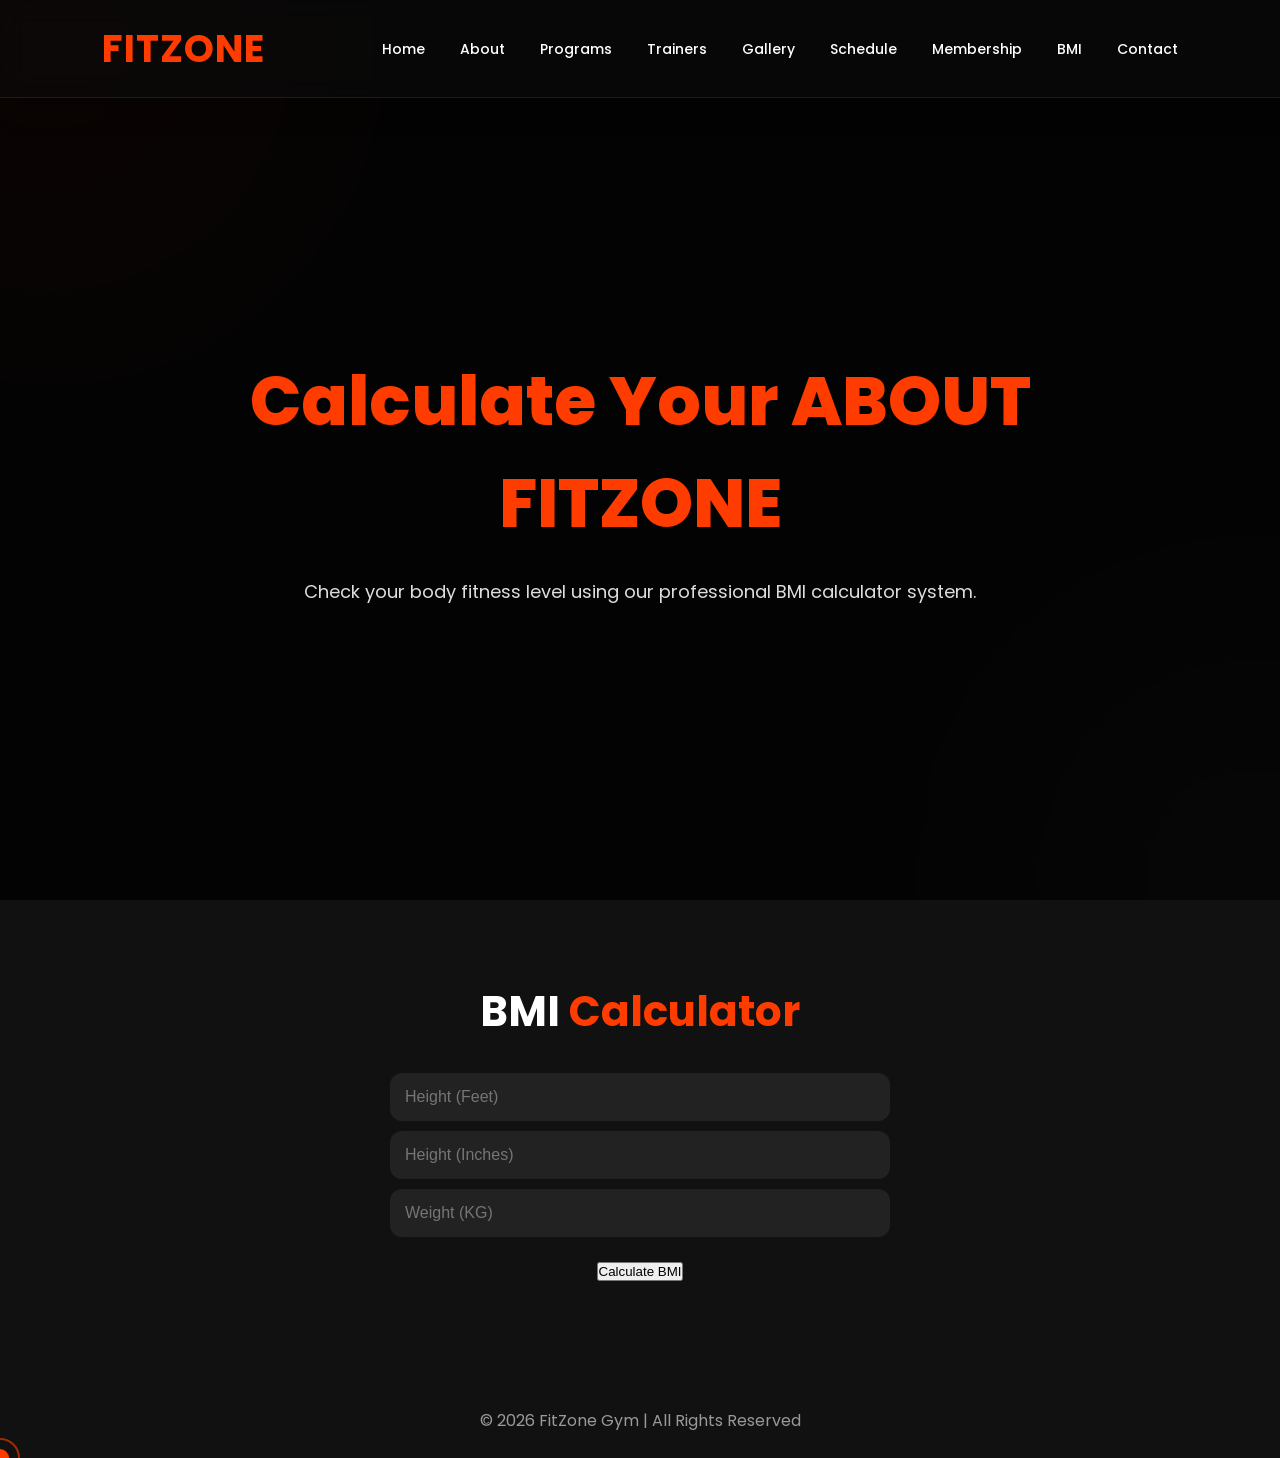
<file: bmi.html>
<!DOCTYPE html>
<html lang="en">

<head>

<meta charset="UTF-8">
<meta name="viewport" content="width=device-width, initial-scale=1.0">

<title>BMI Calculator | FitZone</title>

<link rel="stylesheet" href="style.css">

</head>

<body>

<!-- HEADER -->

<header>

    <div class="logo">
        FITZONE
    </div>

    <div class="menu-toggle">
        ☰
    </div>

    <nav>

        <ul>

            <li><a href="index.html">Home</a></li>

            <li><a href="about.html">About</a></li>

            <li><a href="program.html">Programs</a></li>

            <li><a href="trainer.html">Trainers</a></li>

            <li><a href="gallery.html">Gallery</a></li>

            <li><a href="schedule.html">Schedule</a></li>

            <li><a href="membership.html">Membership</a></li>

            <li><a href="bmi.html" class="active">BMI</a></li>

            <li><a href="contact.html">Contact</a></li>

        </ul>

    </nav>

</header>

<!-- BMI HERO -->

<section class="about-hero">

    <div class="about-content">

        <h1>
            Calculate Your
            <span class="about-typing"></span>
        </h1>

        <p>
            Check your body fitness level
            using our professional BMI
            calculator system.
        </p>

    </div>

</section>

<!-- BMI CALCULATOR -->

<section class="bmi reveal">

    <h2 class="section-title">
        BMI <span>Calculator</span>
    </h2>

    <div class="bmi-box">

        <input
        type="number"
        id="feet"
        placeholder="Height (Feet)">

        <input
        type="number"
        id="inches"
        placeholder="Height (Inches)">

        <input
        type="number"
        id="weight"
        placeholder="Weight (KG)">

        <button onclick="calculateBMI()">
            Calculate BMI
        </button>

        <div id="result"></div>

    </div>

</section>

<!-- FOOTER -->

<footer>

    <p>
        © 2026 FitZone Gym | All Rights Reserved
    </p>

</footer>

<!-- CURSOR -->

<div class="cursor"></div>
<div class="cursor-border"></div>

<!-- TOP BUTTON -->

<button id="topBtn">
    ↑
</button>

<script src="script.js"></script>

</body>
</html>
</file>
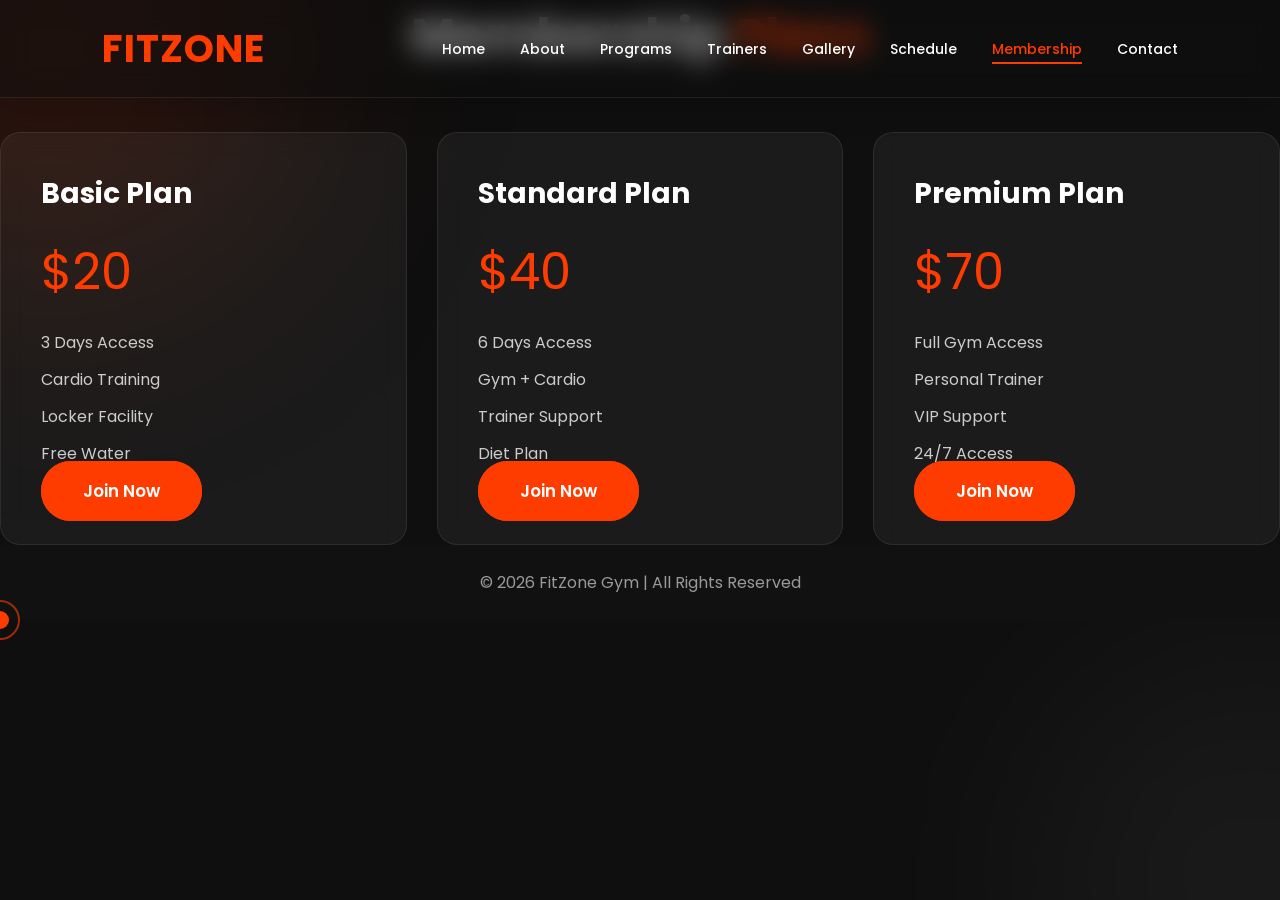
<file: membership.html>
<!DOCTYPE html>
<html lang="en">

<head>

<meta charset="UTF-8">
<meta name="viewport" content="width=device-width, initial-scale=1.0">

<title>Membership Plans | FitZone</title>

<link rel="stylesheet" href="style.css">

</head>

<body>

<!-- HEADER -->

<header>

    <div class="logo">
        FITZONE
    </div>

    <div class="menu-toggle">
        ☰
    </div>

    <nav>

        <ul>

            <li><a href="index.html">Home</a></li>

            <li><a href="about.html">About</a></li>

            <li><a href="program.html">Programs</a></li>

            <li><a href="trainer.html">Trainers</a></li>

            <li><a href="gallery.html">Gallery</a></li>

            <li><a href="schedule.html">Schedule</a></li>

            <li><a href="membership.html" class="active">Membership</a></li>

            <li><a href="contact.html">Contact</a></li>

        </ul>

    </nav>

</header>

<!-- MEMBERSHIP -->

<section class="membership-page">

    <h2 class="section-title">
        Membership <span>Plans</span>
    </h2>

    <div class="price-container">

        <!-- CARD 1 -->

        <div class="price-card">

            <h3>Basic Plan</h3>

            <div class="price">
                $20
            </div>

            <p>3 Days Access</p>

            <p>Cardio Training</p>

            <p>Locker Facility</p>

            <p>Free Water</p>

            <a href="#" class="btn">
                Join Now
            </a>

        </div>

        <!-- CARD 2 -->

        <div class="price-card">

            <h3>Standard Plan</h3>

            <div class="price">
                $40
            </div>

            <p>6 Days Access</p>

            <p>Gym + Cardio</p>

            <p>Trainer Support</p>

            <p>Diet Plan</p>

            <a href="#" class="btn">
                Join Now
            </a>

        </div>

        <!-- CARD 3 -->

        <div class="price-card">

            <h3>Premium Plan</h3>

            <div class="price">
                $70
            </div>

            <p>Full Gym Access</p>

            <p>Personal Trainer</p>

            <p>VIP Support</p>

            <p>24/7 Access</p>

            <a href="#" class="btn">
                Join Now
            </a>

        </div>

    </div>

</section>

<!-- FOOTER -->

<footer>

    <p>
        © 2026 FitZone Gym | All Rights Reserved
    </p>

</footer>

<!-- CURSOR -->

<div class="cursor"></div>
<div class="cursor-border"></div>

<!-- TOP BUTTON -->

<button id="topBtn">
    ↑
</button>

<script src="script.js"></script>

</body>
</html>
</file>
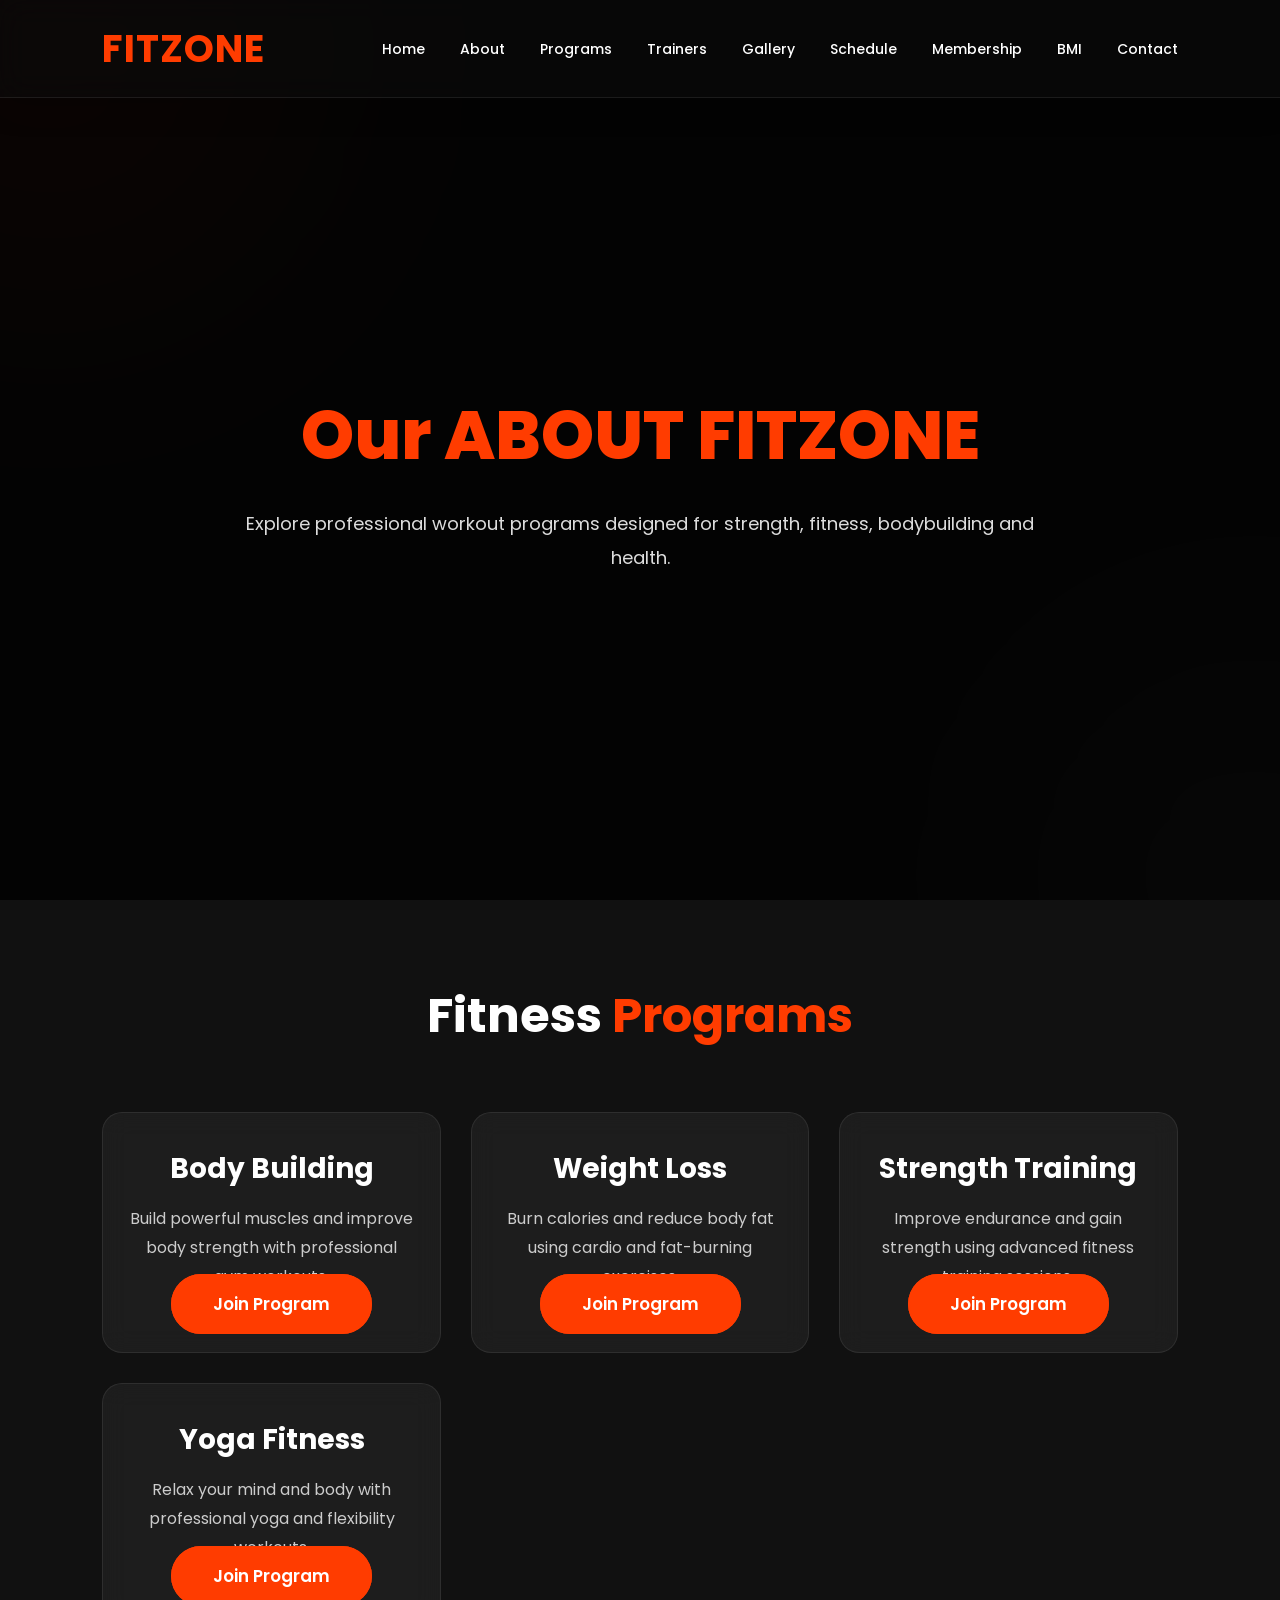
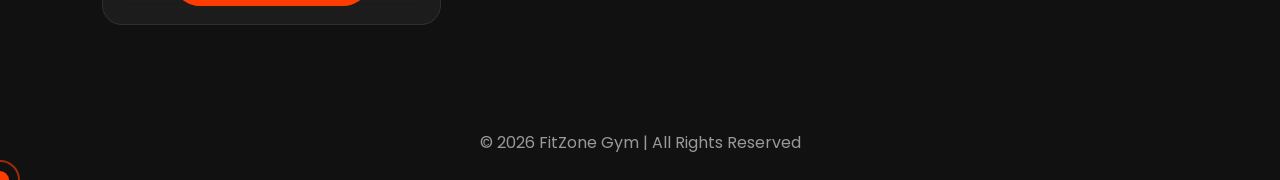
<file: programs.html>
<!DOCTYPE html>
<html lang="en">

<head>

<meta charset="UTF-8">
<meta name="viewport" content="width=device-width, initial-scale=1.0">

<title>Programs | FitZone</title>

<link rel="stylesheet" href="style.css">

</head>

<body>

<!-- HEADER -->

<header>

    <div class="logo">
        FITZONE
    </div>

    <div class="menu-toggle">
        ☰
    </div>

    <nav>

        <ul>

            <li><a href="index.html">Home</a></li>

            <li><a href="about.html">About</a></li>

            <li><a href="program.html" class="active">Programs</a></li>

            <li><a href="trainer.html">Trainers</a></li>

            <li><a href="gallery.html">Gallery</a></li>

            <li><a href="schedule.html">Schedule</a></li>

            <li><a href="membership.html">Membership</a></li>

            <li><a href="bmi.html">BMI</a></li>

            <li><a href="contact.html">Contact</a></li>

        </ul>

    </nav>

</header>

<!-- HERO -->

<section class="about-hero">

    <div class="about-content">

        <h1>
            Our <span class="about-typing"></span>
        </h1>

        <p>
            Explore professional workout
            programs designed for strength,
            fitness, bodybuilding and health.
        </p>

    </div>

</section>

<!-- PROGRAMS -->

<section class="programs reveal">

    <h2 class="section-title">
        Fitness <span>Programs</span>
    </h2>

    <div class="program-container">

        <!-- CARD 1 -->

        <div class="program-card">

            <h3>Body Building</h3>

            <p>
                Build powerful muscles and
                improve body strength with
                professional gym workouts.
            </p>

            <a href="#" class="btn">
                Join Program
            </a>

        </div>

        <!-- CARD 2 -->

        <div class="program-card">

            <h3>Weight Loss</h3>

            <p>
                Burn calories and reduce
                body fat using cardio and
                fat-burning exercises.
            </p>

            <a href="#" class="btn">
                Join Program
            </a>

        </div>

        <!-- CARD 3 -->

        <div class="program-card">

            <h3>Strength Training</h3>

            <p>
                Improve endurance and gain
                strength using advanced
                fitness training sessions.
            </p>

            <a href="#" class="btn">
                Join Program
            </a>

        </div>

        <!-- CARD 4 -->

        <div class="program-card">

            <h3>Yoga Fitness</h3>

            <p>
                Relax your mind and body
                with professional yoga and
                flexibility workouts.
            </p>

            <a href="#" class="btn">
                Join Program
            </a>

        </div>

    </div>

</section>

<!-- FOOTER -->

<footer>

    <p>
        © 2026 FitZone Gym | All Rights Reserved
    </p>

</footer>

<!-- CURSOR -->

<div class="cursor"></div>
<div class="cursor-border"></div>

<!-- TOP BUTTON -->

<button id="topBtn">
    ↑
</button>

<script src="script.js"></script>

</body>
</html>
</file>
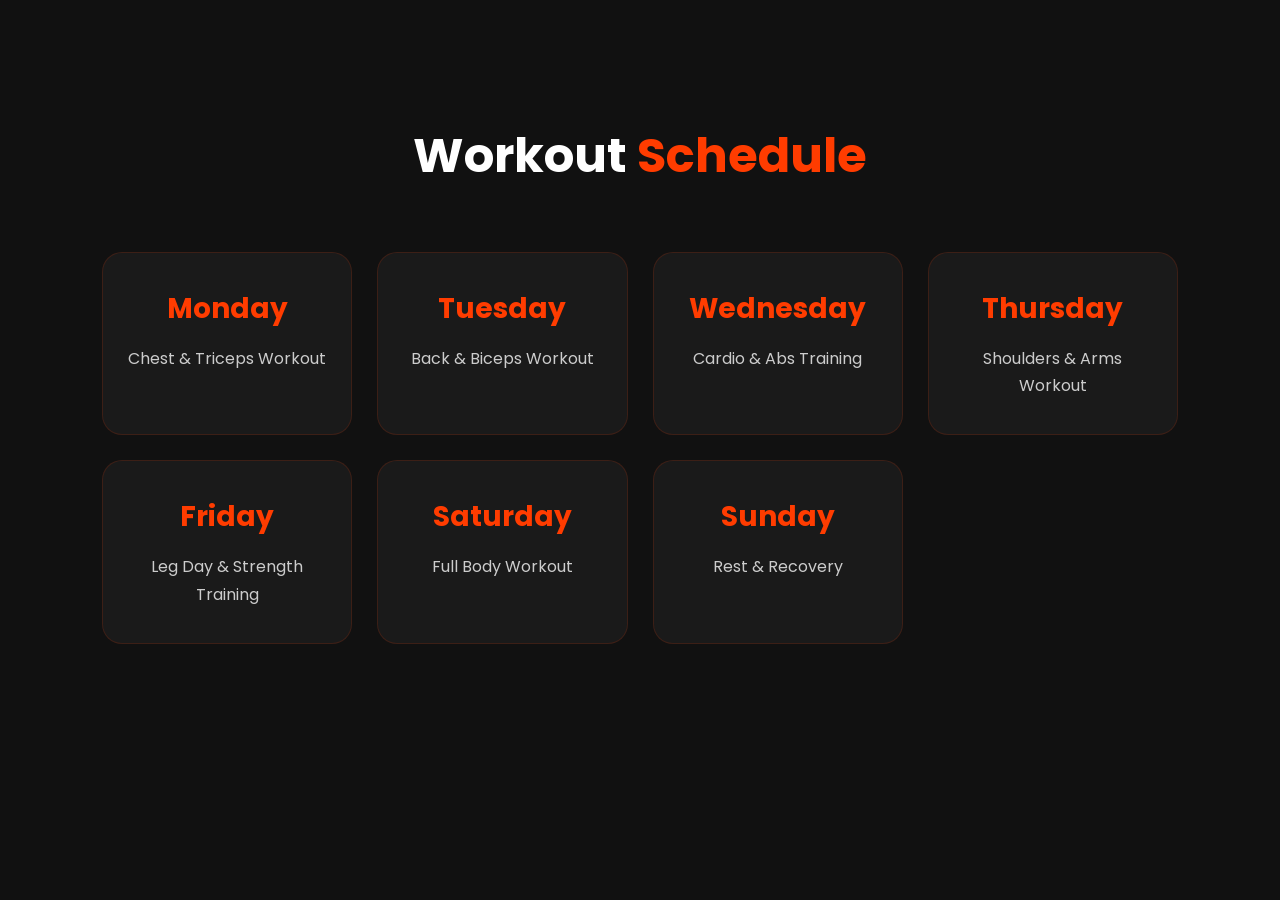
<file: schedule.html>
<!DOCTYPE html>
<html lang="en">

<head>

<meta charset="UTF-8">

<meta name="viewport"
content="width=device-width, initial-scale=1.0">

<title>Workout Schedule</title>

<link rel="stylesheet" href="style.css">

</head>

<body>

<section class="schedule-page">

<h1 class="section-title">
Workout <span>Schedule</span>
</h1>

<div class="days-container">

<div class="day-card">
<h3>Monday</h3>
<p>Chest & Triceps Workout</p>
</div>

<div class="day-card">
<h3>Tuesday</h3>
<p>Back & Biceps Workout</p>
</div>

<div class="day-card">
<h3>Wednesday</h3>
<p>Cardio & Abs Training</p>
</div>

<div class="day-card">
<h3>Thursday</h3>
<p>Shoulders & Arms Workout</p>
</div>

<div class="day-card">
<h3>Friday</h3>
<p>Leg Day & Strength Training</p>
</div>

<div class="day-card">
<h3>Saturday</h3>
<p>Full Body Workout</p>
</div>

<div class="day-card">
<h3>Sunday</h3>
<p>Rest & Recovery</p>
</div>

</div>

</section>

</body>
</html>
</file>
<file: style.css>
/* GOOGLE FONT */
@import url('https://fonts.googleapis.com/css2?family=Poppins:wght@300;400;500;600;700;800&display=swap');

/* RESET */

*{
    margin:0;
    padding:0;
    box-sizing:border-box;
    scroll-behavior:smooth;
    -webkit-tap-highlight-color:transparent;
}

html{
    overflow-x:hidden;
}

body{
    font-family:'Poppins',sans-serif;
    background:#0f0f0f;
    color:#fff;
    overflow-x:hidden;
    position:relative;
}

/* GLOW BACKGROUND */

body::before{
    content:"";
    position:fixed;
    top:-200px;
    left:-200px;
    width:500px;
    height:500px;
    background:rgba(255,60,0,0.12);
    border-radius:50%;
    filter:blur(120px);
    animation:floatGlow 10s infinite alternate;
    z-index:-1;
}

body::after{
    content:"";
    position:fixed;
    bottom:-200px;
    right:-200px;
    width:450px;
    height:450px;
    background:rgba(255,255,255,0.05);
    border-radius:50%;
    filter:blur(120px);
    animation:floatGlow2 12s infinite alternate;
    z-index:-1;
}

@keyframes floatGlow{
    0%{
        transform:translate(0,0);
    }

    100%{
        transform:translate(120px,80px);
    }
}

@keyframes floatGlow2{
    0%{
        transform:translate(0,0);
    }

    100%{
        transform:translate(-100px,-60px);
    }
}

/* SCROLLBAR */

::-webkit-scrollbar{
    width:10px;
}

::-webkit-scrollbar-track{
    background:#111;
}

::-webkit-scrollbar-thumb{
    background:#ff3c00;
    border-radius:20px;
}

/* =========================
   GLASS NAVBAR
========================= */

header{
    width:100%;

    padding:18px 7%;

    display:flex;
    justify-content:space-between;
    align-items:center;

    position:fixed;
    top:0;
    left:0;

    z-index:1000;

    background:rgba(15,15,15,0.45);

    backdrop-filter:blur(14px);
    -webkit-backdrop-filter:blur(14px);

    border-bottom:
    1px solid rgba(255,255,255,0.08);

    box-shadow:
    0 8px 32px rgba(0,0,0,0.2);

    transition:0.4s ease;
}

/* STICKY */

header.sticky{

    background:rgba(0,0,0,0.65);

    backdrop-filter:blur(18px);
    -webkit-backdrop-filter:blur(18px);

    padding:14px 7%;

    box-shadow:
    0 8px 30px rgba(0,0,0,0.35);
}

/* LOGO */

.logo{
    font-size:30px;
    font-weight:700;
    color:#ff3c00;
    letter-spacing:1px;
    cursor:pointer;
}

/* NAVBAR */

nav ul{
    display:flex;
    align-items:center;
    gap:28px;
    list-style:none;
}

nav ul li a{
    position:relative;
    text-decoration:none;
    color:white;
    font-size:15px;
    font-weight:500;
    transition:0.3s;
    padding-bottom:5px;
}

nav ul li a::after{
    content:"";
    position:absolute;
    left:0;
    bottom:0;
    width:0%;
    height:2px;
    background:#ff3c00;
    transition:0.3s;
}

nav ul li a:hover,
nav ul li a.active{
    color:#ff3c00;
}

nav ul li a:hover::after,
nav ul li a.active::after{
    width:100%;
}

/* MENU */

.menu-toggle{
    display:none;
    font-size:32px;
    color:white;
    cursor:pointer;
}

/* HERO */

.hero{
    width:100%;
    min-height:100vh;
    padding:140px 8% 80px;
    display:flex;
    justify-content:center;
    align-items:center;
    flex-direction:column;
    text-align:center;

    background:
    linear-gradient(rgba(0,0,0,0.75),
    rgba(0,0,0,0.75)),
    url('https://images.unsplash.com/photo-1517836357463-d25dfeac3438?q=80&w=1470&auto=format&fit=crop');

    background-size:cover;
    background-position:center;
    background-attachment:fixed;
}

.hero h1{
    font-size:72px;
    font-weight:800;
    line-height:1.1;
    margin-bottom:25px;
}

.typing{
    color:#ff3c00;
    border-right:3px solid #fff;
    padding-right:6px;
    animation:blink 0.7s infinite;
}

@keyframes blink{
    50%{
        border-color:transparent;
    }
}

.hero p{
    max-width:700px;
    font-size:18px;
    color:#dcdcdc;
    line-height:1.8;
    margin-bottom:35px;
}

/* BUTTONS */

.hero-btns{
    display:flex;
    gap:20px;
    flex-wrap:wrap;
    justify-content:center;
}

.btn{
    padding:15px 35px;
    background:#ff3c00;
    color:white;
    text-decoration:none;
    border-radius:50px;
    font-weight:600;
    border:2px solid #ff3c00;
    transition:0.4s ease;
    cursor:pointer;
    outline:none;
}

.btn:hover{
    transform:translateY(-5px);
    background:transparent;
    color:#ff3c00;
}

.btn2{
    background:transparent;
    color:white;
}

/* SECTION TITLE */

.section-title{
    font-size:48px;
    margin-bottom:60px;
    text-align:center;
}

.section-title span{
    color:#ff3c00;
}

/* STATS */

.stats{
    width:100%;
    padding:80px 8%;
    display:grid;
    grid-template-columns:repeat(auto-fit,minmax(220px,1fr));
    gap:25px;
    background:#151515;
}

/* COMMON CARD */

.stat-box,
.program-card,
.trainer-card,
.price-card,
.schedule-card{
    background:rgba(255,255,255,0.05);
    backdrop-filter:blur(12px);
    border:1px solid rgba(255,255,255,0.08);
    border-radius:20px;
    transition:0.4s ease;
    overflow:hidden;
    position:relative;
}

.stat-box:hover,
.program-card:hover,
.trainer-card:hover,
.price-card:hover,
.schedule-card:hover{
    transform:translateY(-10px);
    box-shadow:
    0 0 20px rgba(255,60,0,0.2),
    0 0 40px rgba(255,60,0,0.1);
}

/* STATS */

.stat-box{
    padding:40px 20px;
    text-align:center;
}

.stat-box h2{
    font-size:45px;
    color:#ff3c00;
    margin-bottom:10px;
}

.stat-box p{
    color:#ccc;
}

/* PROGRAMS */

.programs{
    padding:80px 8%;
    background:#111;
    text-align:center;
}

.program-container{
    display:grid;
    grid-template-columns:repeat(auto-fit,minmax(280px,1fr));
    gap:30px;
}

.program-card{
    padding:35px 25px;
    overflow:hidden;
}

.program-card h3{
    font-size:28px;
    margin-bottom:15px;
}

.program-card p{
    color:#ccc;
    line-height:1.8;
}

/* TRAINERS */

.trainers{
    padding:80px 8%;
    text-align:center;
    overflow:hidden;
}

.trainer-container{
    display:grid;
    grid-template-columns:repeat(auto-fit,minmax(250px,1fr));
    gap:30px;
}

.trainer-card img{
    width:100%;
    height:320px;
    object-fit:cover;
    transition:0.5s;
}

.trainer-card:hover img{
    transform:scale(1.08);
}

.trainer-info{
    padding:25px;
}

.trainer-info h3{
    margin-bottom:10px;
    font-size:24px;
}

.trainer-info p{
    color:#bbb;
}

/* MEMBERSHIP */

.membership{
    padding:80px 8%;
    background:#151515;
    text-align:center;
}

.price-container{
    display:grid;
    grid-template-columns:repeat(auto-fit,minmax(280px,1fr));
    gap:30px;
}

.price-card{
    padding:40px;
    overflow:hidden;
}

.price-card h3{
    font-size:28px;
    margin-bottom:20px;
}

.price{
    font-size:50px;
    color:#ff3c00;
    margin-bottom:20px;
}

.price-card p{
    margin:12px 0;
    color:#ccc;
}

/* SCHEDULE */

.schedule{
    padding:80px 8%;
    background:#111;
    text-align:center;
}

.schedule-container{
    display:grid;
    grid-template-columns:repeat(auto-fit,minmax(220px,1fr));
    gap:25px;
}

.schedule-card{
    padding:35px 20px;
    overflow:hidden;
}

.schedule-card h3{
    color:#ff3c00;
    margin-bottom:15px;
    font-size:24px;
}

.schedule-card p{
    color:#ccc;
}

/* SLIDER */

.slider-section{
    padding:80px 8%;
    background:#151515;
    text-align:center;
}

.slider{
    width:100%;
    overflow:hidden;
    border-radius:20px;
}

.slides{
    display:flex;
    width:500%;
    animation:slide 18s infinite;
}

.slides img{
    width:100%;
    height:500px;
    object-fit:cover;
}

@keyframes slide{

    0%,18%{
        transform:translateX(0);
    }

    20%,38%{
        transform:translateX(-100%);
    }

    40%,58%{
        transform:translateX(-200%);
    }

    60%,78%{
        transform:translateX(-300%);
    }

    80%,100%{
        transform:translateX(-400%);
    }
}

/* BMI */

.bmi{
    padding:80px 8%;
    background:#111;
    text-align:center;
}

.bmi h2{
    font-size:42px;
    margin-bottom:30px;
}

.bmi h2 span{
    color:#ff3c00;
}

.bmi input{
    width:100%;
    max-width:500px;
    padding:15px;
    margin:10px auto;
    border:none;
    border-radius:12px;
    background:#222;
    color:#fff;
    display:block;
    font-size:16px;
}

.bmi button{
    margin-top:15px;
}

#result{
    margin-top:20px;
    font-size:22px;
    font-weight:600;
}

/* SIGNUP */

.signup{
    padding:80px 8%;
    background:#151515;
    text-align:center;
}

.signup-form{
    max-width:500px;
    margin:30px auto 0;
    display:none;
    flex-direction:column;
    gap:20px;
}

.signup-form.active{
    display:flex;
}

.signup-form input{
    padding:15px;
    border:none;
    border-radius:12px;
    background:#222;
    color:#fff;
}

/* CONTACT */

.contact{
    padding:80px 8%;
    background:#111;
    text-align:center;
}

.contact form{
    max-width:500px;
    margin:40px auto 0;
    display:flex;
    flex-direction:column;
    gap:20px;
}

.contact input,
.contact textarea{
    width:100%;
    padding:15px;
    border:none;
    border-radius:12px;
    background:#222;
    color:#fff;
}

.contact textarea{
    height:150px;
    resize:none;
}

/* ABOUT PAGE */

.about-hero{
    min-height:100vh;
    display:flex;
    justify-content:center;
    align-items:center;
    text-align:center;
    padding:140px 8% 80px;

    background:
    linear-gradient(rgba(0,0,0,0.75),
    rgba(0,0,0,0.75)),
    url('https://images.unsplash.com/photo-1517836357463-d25dfeac3438?q=80&w=1470&auto=format&fit=crop');

    background-size:cover;
    background-position:center;
    background-attachment:fixed;
}

.about-content{
    max-width:800px;
}

.about-content h1{
    font-size:68px;
    font-weight:800;
    margin-bottom:20px;
    color:#ff3c00;
}

.about-content p{
    font-size:18px;
    line-height:1.9;
    color:#ddd;
}

/* TOP BUTTON */

#topBtn{
    position:fixed;
    bottom:20px;
    right:20px;
    width:50px;
    height:50px;
    border:none;
    border-radius:50%;
    background:#ff3c00;
    color:white;
    font-size:22px;
    cursor:pointer;
    display:none;
    z-index:1000;
    transition:0.3s;
}

#topBtn:hover{
    transform:translateY(-5px);
}

/* PROGRESS BAR */

#progressBar{
    position:fixed;
    top:0;
    left:0;
    width:0%;
    height:4px;
    background:linear-gradient(90deg,#ff3c00,#ff7b00);
    z-index:99999;
}

/* FOOTER */

footer{
    background:#111;
    padding:25px;
    text-align:center;
    color:#999;
}

/* CUSTOM CURSOR */

.cursor,
.cursor-border{
    pointer-events:none;
    position:fixed;
    border-radius:50%;
    transform:translate(-50%,-50%);
    z-index:9999;
}

.cursor{
    width:18px;
    height:18px;
    background:#ff3c00;
}

.cursor-border{
    width:40px;
    height:40px;
    border:2px solid rgba(255,60,0,0.6);
}

/* MOBILE */

@media(max-width:768px){

    body{
        cursor:auto;
    }

    .cursor,
    .cursor-border{
        display:none;
    }

    header{
        padding:15px 5%;
    }

    .logo{
        font-size:24px;
    }

    .menu-toggle{
        display:block;
    }

    nav{
        position:absolute;
        top:80px;
        right:-100%;
        width:260px;
        background:#111;
        padding:25px;
        border-radius:20px;
        transition:0.4s;
    }

    nav.active{
        right:10px;
    }

    nav ul{
        flex-direction:column;
        align-items:flex-start;
        gap:20px;
    }

    .hero{
        padding:140px 6% 80px;
    }

    .hero h1{
        font-size:42px;
    }

    .hero p{
        font-size:16px;
    }

    .hero-btns{
        flex-direction:column;
        width:100%;
    }

    .hero-btns .btn{
        width:100%;
        text-align:center;
    }

    .section-title{
        font-size:36px;
    }

    .program-container,
    .trainer-container,
    .price-container,
    .schedule-container,
    .stats{
        grid-template-columns:1fr;
    }

    .slides img{
        height:300px;
    }

    .about-content h1{
        font-size:42px;
    }

    .about-content p{
        font-size:16px;
    }
}


/* =========================
   PREMIUM LOADER
========================= */

#loader{
    position:fixed;
    top:0;
    left:0;
    width:100%;
    height:100vh;

    background:#0f0f0f;

    display:flex;
    justify-content:center;
    align-items:center;

    z-index:999999;

    transition:0.8s ease;
}

.loader-content{
    text-align:center;
}

.loader-content h1{
    font-size:70px;
    color:#fff;
    letter-spacing:3px;
    margin-bottom:30px;
}

.loader-content h1 span{
    color:#ff3c00;
}

.loader-bar{
    width:260px;
    height:8px;

    background:#222;

    border-radius:50px;

    overflow:hidden;

    margin:auto;
}

.loader-fill{
    width:0%;
    height:100%;

    background:linear-gradient(
        90deg,
        #ff3c00,
        #ff7b00
    );

    border-radius:50px;

    animation:loading 2.5s ease forwards;
}

@keyframes loading{

    0%{
        width:0%;
    }

    100%{
        width:100%;
    }

}

/* HIDE LOADER */

#loader.hide{
    opacity:0;
    visibility:hidden;
}



/* =========================
   TESTIMONIALS
========================= */

.testimonials{
    padding:80px 8%;
    background:#111;
    text-align:center;
}

.testimonial-slider{
    max-width:800px;
    margin:auto;
    position:relative;
}

.testimonial{
    display:none;

    background:rgba(255,255,255,0.05);

    padding:40px;

    border-radius:25px;

    backdrop-filter:blur(10px);

    border:1px solid rgba(255,255,255,0.08);

    box-shadow:
    0 0 20px rgba(255,60,0,0.15);

    animation:fade 0.7s ease;
}

.testimonial.active{
    display:block;
}

.testimonial p{
    font-size:20px;
    line-height:1.9;
    color:#ddd;
    margin-bottom:25px;
}

.testimonial h3{
    color:#ff3c00;
    font-size:24px;
}

@keyframes fade{

    from{
        opacity:0;
        transform:translateY(20px);
    }

    to{
        opacity:1;
        transform:translateY(0);
    }

}

@media(max-width:768px){

    .testimonial{
        padding:30px 20px;
    }

    .testimonial p{
        font-size:16px;
    }

}


/* =========================
   GALLERY
========================= */

/* GALLERY */

.gallery{
    padding:80px 8%;
    background:#111;
    text-align:center;
}

.gallery-container{
    display:grid;
    grid-template-columns:repeat(auto-fit,minmax(280px,1fr));
    gap:30px;
    margin-top:50px;
}

.gallery-card{

    background:#1a1a1a;

    padding:35px 25px;

    border-radius:25px;

    text-align:center;

    border:1px solid rgba(255,60,0,0.15);

    transition:0.4s ease;

    overflow:hidden;

    position:relative;
}

.gallery-card:hover{

    transform:translateY(-10px);

    box-shadow:
    0 0 15px rgba(255,60,0,0.3),
    0 0 35px rgba(255,60,0,0.2);
}

.gallery-card h3{

    font-size:30px;

    margin-bottom:15px;

    color:#fff;
}

.gallery-card p{

    color:#ccc;

    line-height:1.7;

    margin-bottom:25px;
}

.gallery-card .btn{

    display:inline-block;

    padding:14px 35px;

    border-radius:50px;
}

/* MOBILE */

@media(max-width:768px){

    .gallery-container{
        grid-template-columns:1fr;
    }

}



/* =========================
   PREMIUM FOOTER
========================= */

.footer{
    background:#0b0b0b;
    padding:80px 8% 30px;
}

.footer-container{
    display:grid;

    grid-template-columns:
    repeat(auto-fit,minmax(250px,1fr));

    gap:40px;

    margin-bottom:40px;
}

.footer-box h2{
    font-size:35px;
    margin-bottom:20px;
    color:#fff;
}

.footer-box h2 span{
    color:#ff3c00;
}

.footer-box h3{
    font-size:24px;
    margin-bottom:20px;
    color:#ff3c00;
}

.footer-box p{
    color:#bbb;
    line-height:1.9;
    margin-bottom:10px;
}

.footer-box a{
    display:block;

    color:#bbb;

    text-decoration:none;

    margin-bottom:12px;

    transition:0.3s;
}

.footer-box a:hover{
    color:#ff3c00;
    transform:translateX(5px);
}

.footer-bottom{
    border-top:1px solid rgba(255,255,255,0.08);

    padding-top:25px;

    text-align:center;
}

.footer-bottom p{
    color:#777;
}


/* =========================
   SCROLL REVEAL ANIMATION
========================= */

.reveal{
    opacity:0;
    transform:translateY(60px);
    transition:1s ease;
}

.reveal.active{
    opacity:1;
    transform:translateY(0);
}



/* =========================
   FLOATING SOCIAL BAR
========================= */

.social-bar{
    position:fixed;

    top:50%;
    right:20px;

    transform:translateY(-50%);

    display:flex;
    flex-direction:column;

    gap:15px;

    z-index:999;
}

.social-bar a{
    width:50px;
    height:50px;

    display:flex;
    justify-content:center;
    align-items:center;

    border-radius:50%;

    background:rgba(255,255,255,0.08);

    backdrop-filter:blur(10px);

    color:white;

    font-size:24px;

    text-decoration:none;

    border:1px solid rgba(255,255,255,0.1);

    transition:0.4s ease;
}

.social-bar a:hover{

    background:#ff3c00;

    transform:
    translateX(-8px)
    scale(1.1);

    box-shadow:
    0 0 20px rgba(255,60,0,0.5);
}

/* MOBILE */

@media(max-width:768px){

    .social-bar{
        right:10px;
    }

    .social-bar a{
        width:42px;
        height:42px;
        font-size:20px;
    }

}

/* IMAGE ZOOM HOVER */

.program-card img,
.trainer-card img{
    transition:0.5s ease;
}

.program-card:hover img,
.trainer-card:hover img{
    transform:scale(1.08);
}



/* GALLERY PAGE */

.gallery-page{

    min-height:100vh;

    padding:120px 8%;

    background:#111;

    text-align:center;
}

.gallery-images{

    display:grid;

    grid-template-columns:
    repeat(auto-fit,minmax(280px,1fr));

    gap:25px;

    margin-top:50px;
}

.gallery-images img{

    width:100%;

    height:300px;

    object-fit:cover;

    border-radius:20px;

    transition:0.4s ease;

    border:2px solid rgba(255,60,0,0.15);
}

.gallery-images img:hover{

    transform:scale(1.05);

    box-shadow:
    0 0 15px rgba(255,60,0,0.3),
    0 0 35px rgba(255,60,0,0.2);
}



/* SCHEDULE PAGE */

.schedule-page{

    min-height:100vh;

    padding:120px 8%;

    background:#111;

    text-align:center;
}

.days-container{

    display:grid;

    grid-template-columns:
    repeat(auto-fit,minmax(250px,1fr));

    gap:25px;

    margin-top:50px;
}

.day-card{

    background:#1a1a1a;

    padding:35px 25px;

    border-radius:20px;

    transition:0.4s ease;

    border:1px solid rgba(255,60,0,0.15);
}

.day-card:hover{

    transform:translateY(-10px);

    box-shadow:
    0 0 15px rgba(255,60,0,0.3),
    0 0 35px rgba(255,60,0,0.2);
}

.day-card h3{

    color:#ff3c00;

    margin-bottom:15px;

    font-size:28px;
}

.day-card p{

    color:#ccc;

    line-height:1.7;
}



/* PROGRAMS PAGE */

.programs-page{

    min-height:100vh;

    padding:120px 8%;

    background:#111;

    text-align:center;
}

.programs-grid{

    display:grid;

    grid-template-columns:
    repeat(auto-fit,minmax(280px,1fr));

    gap:25px;

    margin-top:50px;
}

.program-box{

    background:#1a1a1a;

    padding:35px 25px;

    border-radius:20px;

    transition:0.4s ease;

    border:1px solid rgba(255,60,0,0.15);
}

.program-box:hover{

    transform:translateY(-10px);

    box-shadow:
    0 0 15px rgba(255,60,0,0.3),
    0 0 35px rgba(255,60,0,0.2);
}

.program-box h3{

    color:#ff3c00;

    margin-bottom:15px;

    font-size:28px;
}

.program-box p{

    color:#ccc;

    line-height:1.7;
}


/* TRAINER CARD */

.trainer-container{

    display:grid;

    grid-template-columns:
    repeat(auto-fit,minmax(300px,1fr));

    gap:30px;
}

.trainer-card{

    background:#1a1a1a;

    border-radius:25px;

    overflow:hidden;

    transition:0.4s ease;

    border:1px solid rgba(255,255,255,0.08);
}

.trainer-card img{

    width:100%;

    height:320px;

    object-fit:cover;

    display:block;
}

.trainer-info{

    padding:25px;

    text-align:left;
}

.trainer-info h3{

    font-size:28px;

    margin-bottom:15px;
}

.trainer-info p{

    color:#ccc;

    line-height:1.8;

    margin-bottom:25px;
}

.trainer-info .btn{

    display:inline-block;

    padding:14px 28px;

    background:#ff3c00;

    color:#fff;

    text-decoration:none;

    border-radius:50px;
}

.trainer-card:hover{

    transform:translateY(-10px);

    box-shadow:
    0 0 20px rgba(255,60,0,0.25);
}


/* MAIN MEMBERSHIP CARD */

.main-membership-card{

    max-width:1100px;
    margin:auto;

    display:flex;
    align-items:center;
    gap:40px;

    background:rgba(255,255,255,0.05);

    border:1px solid rgba(255,255,255,0.08);

    backdrop-filter:blur(12px);

    border-radius:30px;

    overflow:hidden;

    transition:0.4s ease;

    box-shadow:
    0 10px 30px rgba(0,0,0,0.4);
}

.main-membership-card:hover{

    transform:translateY(-10px);

    box-shadow:
    0 0 25px rgba(255,60,0,0.3);
}

/* IMAGE */

.membership-img{
    flex:1;
}

.membership-img img{

    width:100%;
    height:100%;

    object-fit:cover;
    display:block;
}

/* CONTENT */

.membership-content{

    flex:1;

    padding:40px;
}

.membership-content h3{

    font-size:40px;
    margin-bottom:20px;
}

.membership-content p{

    font-size:18px;
    line-height:1.8;
    color:#ccc;

    margin-bottom:30px;
}

/* MOBILE */

@media(max-width:768px){

    .main-membership-card{

        flex-direction:column;
    }

    .membership-content{

        text-align:center;
    }

    .membership-content h3{

        font-size:30px;
    }

}




/* MAIN BMI CARD */

.main-bmi-card{

    max-width:1000px;
    margin:auto;

    background:#1a1a1a;

    border-radius:25px;

    overflow:hidden;

    transition:0.4s ease;

    box-shadow:
    0 0 20px rgba(255,60,0,0.15);
}

.main-bmi-card:hover{

    transform:translateY(-10px);

    box-shadow:
    0 0 30px rgba(255,60,0,0.3);
}

.main-bmi-card img{

    width:100%;
    height:400px;

    object-fit:cover;
}

.main-bmi-content{

    padding:35px;
    text-align:center;
}

.main-bmi-content h3{

    font-size:35px;
    margin-bottom:20px;
}

.main-bmi-content p{

    color:#ccc;
    line-height:1.8;

    margin-bottom:25px;
}

/* MOBILE */
@media(max-width:768px){

    .main-bmi{
        grid-template-columns:1fr;
    }

    .hero h1{
        font-size:52px;
    }

    .section-title{
        font-size:52px;
    }

    .hero-buttons{
        flex-direction:column;
    }

    .navbar{
        position:fixed;
        top:0;
        right:-100%;
        width:260px;
        height:100vh;
        background:#111;
        flex-direction:column;
        padding-top:100px;
        transition:0.4s;
        z-index:1000;
    }

    .navbar.active{
        right:0;
    }

    .menu-btn{
        display:block;
    }

    .trainer-container,
    .plans-container,
    .gallery-container,
    .schedule-container,
    .review-container{
        grid-template-columns:1fr;
    }

    .social-sidebar{
        right:10px;
    }

    .social-sidebar a{
        width:55px;
        height:55px;
    }

    .hero{
        padding-top:140px;
    }

}



/* REVIEWS */

.reviews .trainer-card img{

    width:100%;

    height:220px;

    object-fit:cover;

    display:block;
}






/* DESKTOP */
@media(min-width:1024px){

    header{
        padding:20px 8%;
    }

    .logo{
        font-size:38px;
    }

    nav ul{
        gap:35px;
    }

    nav ul li a{
        font-size:16px;
    }

    .hero{
        padding:160px 8% 100px;
    }

    .hero h1{
        font-size:90px;
        line-height:1.1;
    }

    .hero p{
        font-size:20px;
        max-width:800px;
    }

    .hero-btns{
        margin-top:20px;
    }

    .btn{
        padding:16px 40px;
        font-size:17px;
    }

    .social-bar{
        right:25px;
    }

    .social-bar a{
        width:55px;
        height:55px;
        font-size:24px;
    }
}




/* HERO TEXT FIX */
.hero h1{
    max-width:900px;
    margin:auto;
    line-height:1.1;
}

/* SOCIAL BAR */
.social-bar{
    right:12px;
}

/* MOBILE NAV TEXT */
nav ul li a{
    font-size:14px;
}





@media(max-width:768px){

    .hero h1{
        font-size:58px;
    }

    .hero p{
        width:90%;
        margin:auto;
    }

    .hero-btns{
        margin-top:25px;
    }

}



/* REMOVE TAP HIGHLIGHT ON MOBILE */

nav ul li a,
.btn,
.social-bar a{
    -webkit-tap-highlight-color: transparent;
}

/* FIX ACTIVE TOUCH EFFECT */

nav ul li a:focus{
    outline:none;
}

nav ul li a:active{
    background:transparent;
}



*{
    outline:none;
}
</file>
